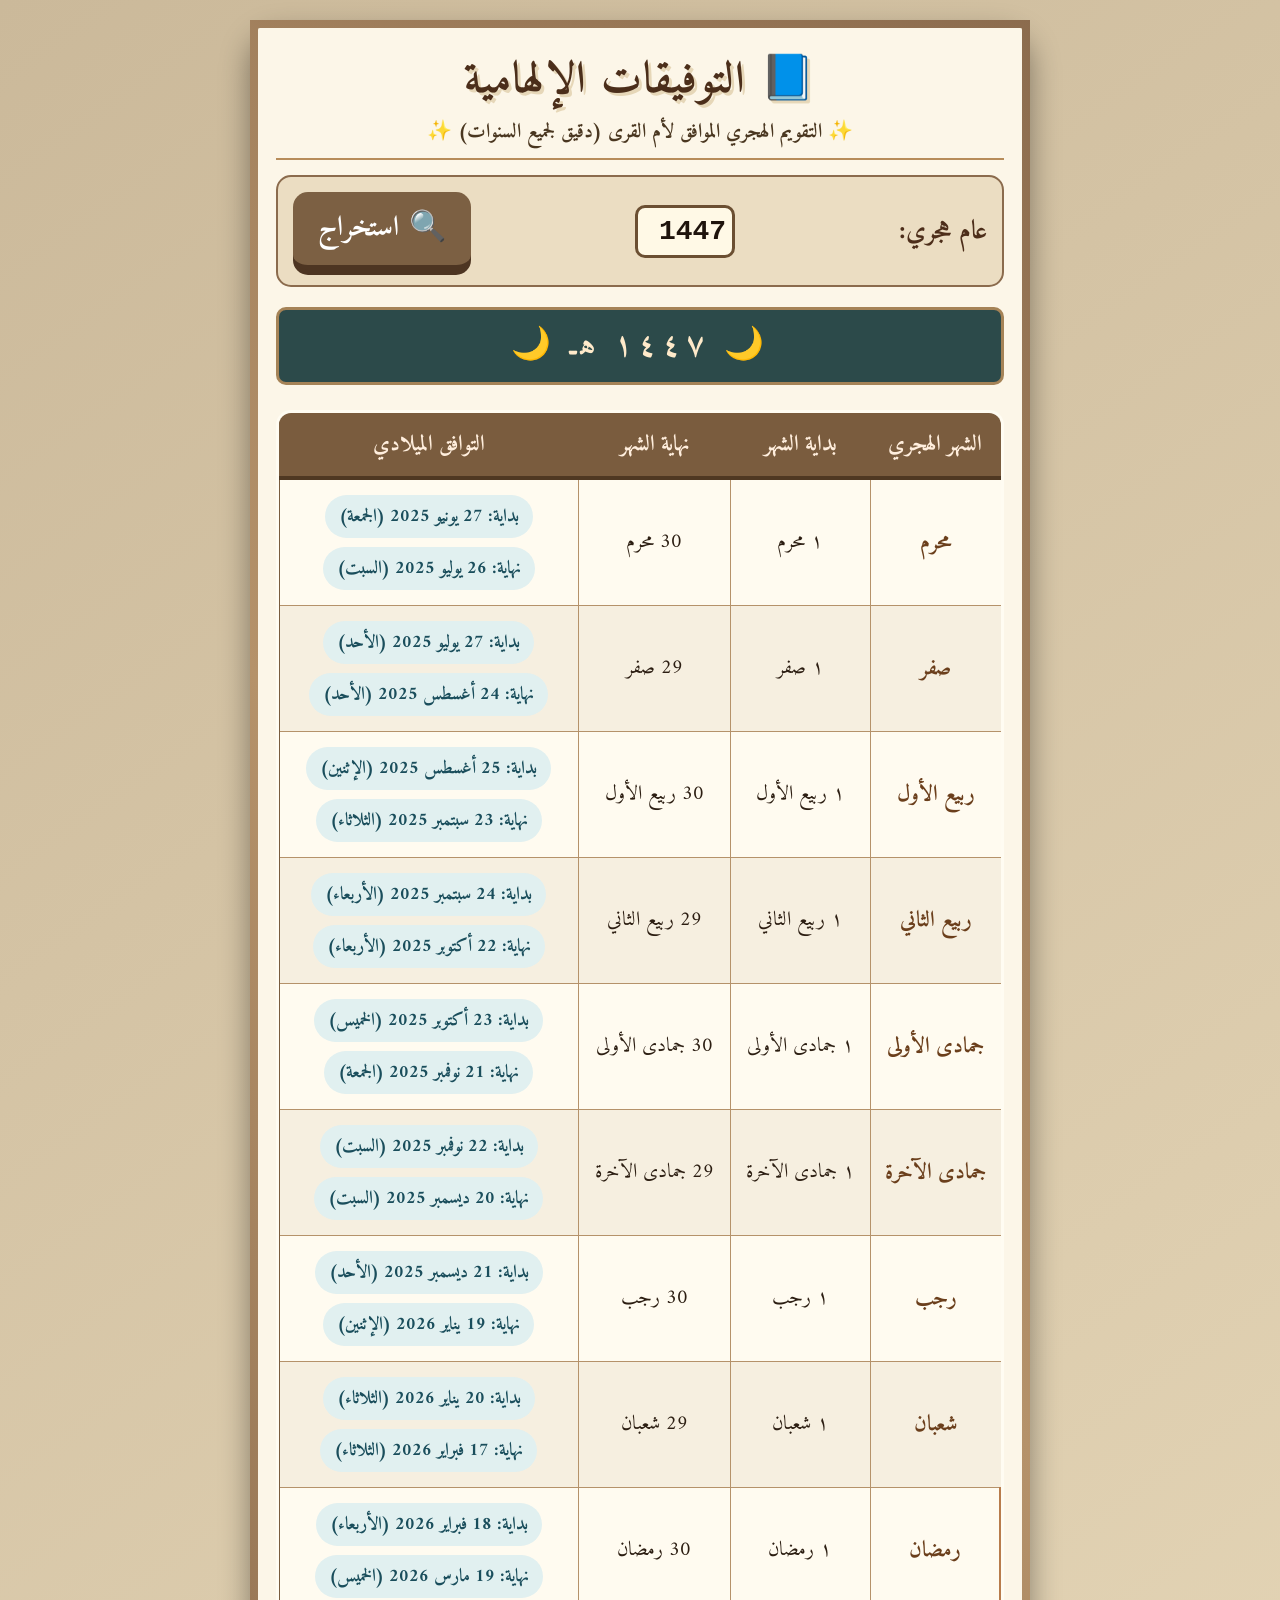
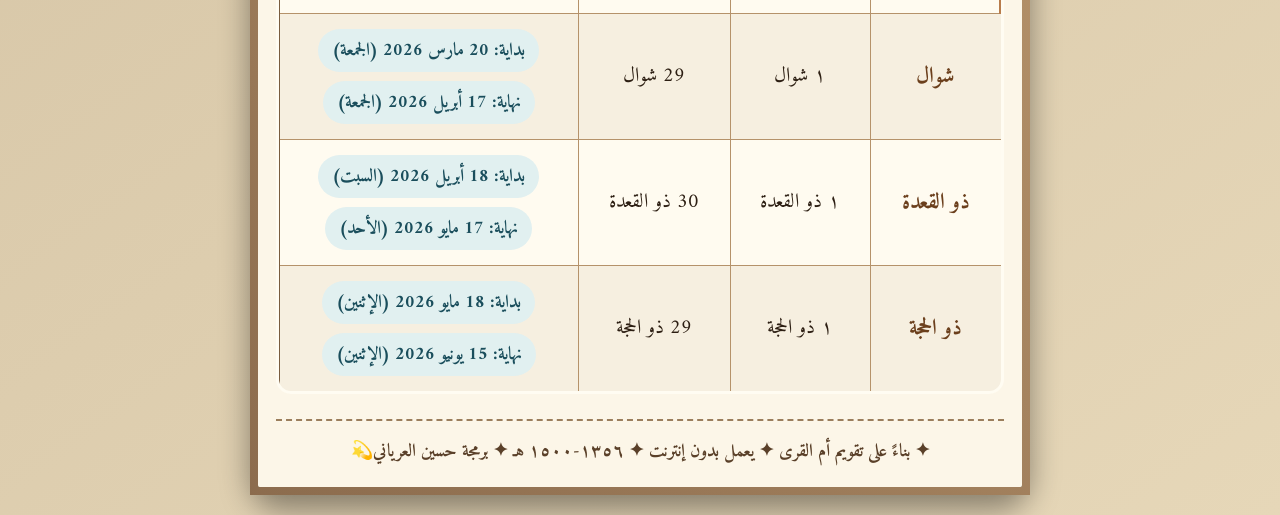
<file: index.html>
<!DOCTYPE html>
<html lang="ar" dir="rtl">
<head>
    <meta charset="UTF-8">
    <meta name="viewport" content="width=device-width, initial-scale=1.0, maximum-scale=1.5, user-scalable=yes">
    <title>التوفيقات الإلهامية - التقويم الهجري</title>
    <style>
        * {
            box-sizing: border-box;
            margin: 0;
            padding: 0;
        }

        body {
            font-family: 'Traditional Arabic', 'Amiri', 'Scheherazade', 'Tahoma', sans-serif;
            background-color: #d4c4a8;
            background-image: linear-gradient(145deg, #cbb99a 0%, #e6d7b8 100%);
            color: #2c1e12;
            padding: 20px;
            min-height: 100vh;
            display: flex;
            flex-direction: column;
            align-items: center;
        }

        .book-container {
            max-width: 780px;
            width: 100%;
            background-color: #fcf6e8;
            border: 8px solid #8b6b4d;
            border-image: repeating-linear-gradient(45deg, #8b6b4d, #b5926a, #8b6b4d) 25;
            box-shadow: 0 15px 30px rgba(0,0,0,0.4);
            border-radius: 30px 30px 30px 30px;
            padding: 20px 18px;
            position: relative;
        }

        h1 {
            font-size: 44px;
            font-weight: 900;
            text-align: center;
            color: #4b2e1a;
            text-shadow: 3px 3px 0 #e6d7b8;
            margin: 5px 0 0 0;
            padding: 0;
            font-family: 'Traditional Arabic', 'Amiri', serif;
            line-height: 1.3;
            letter-spacing: 1px;
        }

        .subtitle {
            text-align: center;
            font-size: 20px;
            color: #4a3720;
            margin: 5px 0 15px 0;
            font-weight: 600;
            border-bottom: 2px solid #b78c5a;
            padding-bottom: 8px;
        }

        .input-section {
            background: #ebddc2;
            padding: 15px 15px;
            border-radius: 15px;
            border: 2px solid #8b6b4d;
            margin-bottom: 20px;
            display: flex;
            flex-wrap: wrap;
            align-items: center;
            justify-content: space-between;
            gap: 8px;
        }

        .input-label {
            font-size: 26px;
            font-weight: bold;
            color: #4d2e1a;
            font-family: 'Traditional Arabic', 'Amiri', serif;
        }

        #yearInput {
            width: 100px;
            padding: 8px 5px;
            font-size: 28px;
            font-weight: bold;
            text-align: center;
            background: #fff9e6;
            border: 3px solid #6b4f32;
            border-radius: 10px;
            color: #1f140c;
            font-family: 'Traditional Arabic', 'Courier New', monospace;
        }

        button {
            background: #7c6043;
            border: none;
            border-bottom: 5px solid #4d3522;
            color: white;
            padding: 10px 25px;
            font-size: 28px;
            font-weight: bold;
            border-radius: 15px;
            cursor: pointer;
            transition: all 0.05s;
            box-shadow: 0 5px 0 #4d3522;
            display: flex;
            align-items: center;
            gap: 10px;
            font-family: 'Traditional Arabic', 'Amiri', serif;
        }

        button:hover, button:active {
            background: #957255;
            transform: translateY(3px);
            box-shadow: 0 2px 0 #4d3522;
        }

        .hijri-sign {
            background: #2c4a4a;
            color: #ffeaca;
            padding: 8px;
            border-radius: 10px;
            font-size: 32px;
            text-align: center;
            margin-bottom: 20px;
            border: 3px solid #a58357;
            letter-spacing: 5px;
            font-weight: bold;
            font-family: 'Traditional Arabic', 'Amiri', serif;
        }

        table {
            width: 100%;
            border-collapse: collapse;
            margin-top: 5px;
            background: #fffcf2;
            border: 3px solid #7a5c3e;
            border-radius: 15px;
            overflow: hidden;
        }

        th {
            background: #7a5c3e;
            color: #ffeedd;
            font-size: 22px;
            padding: 12px 5px;
            font-weight: bold;
            border-bottom: 4px solid #4f3822;
            text-align: center;
            font-family: 'Traditional Arabic', 'Amiri', serif;
        }

        td {
            padding: 12px 5px;
            border: 1px solid #b5926a;
            text-align: center;
            font-size: 20px;
            color: #2c1e12;
            background-color: #fffbf0;
            font-family: 'Traditional Arabic', 'Amiri', serif;
            font-weight: 500;
        }

        tr:nth-child(even) td {
            background-color: #f6efe0;
        }

        .month-name {
            font-weight: 900;
            color: #6b3f1c;
            font-size: 22px;
        }

        .gregorian-badge {
            color: #1a4e5c;
            font-weight: 700;
            background: #e1f0f0;
            border-radius: 30px;
            padding: 6px 14px;
            display: inline-block;
            margin: 3px 0;
            font-size: 18px;
            font-family: 'Traditional Arabic', 'Amiri', serif;
        }

        .day-badge {
            background: #fbe4c0;
            padding: 5px 14px;
            border-radius: 30px;
            font-weight: 700;
            color: #5e3e24;
            display: inline-block;
            margin: 2px 0;
            font-size: 18px;
        }

        .footer-note {
            margin-top: 25px;
            text-align: center;
            font-size: 18px;
            color: #5a4029;
            border-top: 2px dashed #9b7e5c;
            padding-top: 15px;
            font-weight: 600;
        }

        /* للجوال */
        @media (max-width: 550px) {
            h1 { font-size: 34px; }
            .subtitle { font-size: 18px; }
            .input-label { font-size: 22px; }
            #yearInput { width: 80px; font-size: 24px; }
            button { font-size: 22px; padding: 8px 18px; }
            .hijri-sign { font-size: 26px; }
            th { font-size: 18px; padding: 10px 3px; }
            td { font-size: 17px; padding: 10px 3px; }
            .month-name { font-size: 19px; }
            .gregorian-badge { font-size: 15px; padding: 4px 8px; }
            .day-badge { font-size: 15px; padding: 4px 8px; }
        }

        @media (max-width: 380px) {
            h1 { font-size: 28px; }
            td, th { font-size: 15px; }
            .month-name { font-size: 17px; }
        }
    </style>
</head>
<body>
    <div class="book-container">
        <h1>📘 التوفيقات الإلهامية</h1>
        <div class="subtitle">✨ التقويم الهجري الموافق لأم القرى (دقيق لجميع السنوات) ✨</div>

        <div class="input-section">
            <span class="input-label">عام هجري:</span>
            <input type="number" id="yearInput" placeholder="١٤٤٧" value="1447" min="1356" max="1500" inputmode="numeric">
            <button id="convertBtn">
                <span style="font-size:30px;">🔍</span> استخراج
            </button>
        </div>

        <div class="hijri-sign" id="hijriYearDisplay">
            🌙 ١٤٤٧ هـ 🌙
        </div>

        <div style="overflow-x: auto;">
            <table id="hijriTable">
                <thead>
                    <tr>
                        <th>الشهر الهجري</th>
                        <th>بداية الشهر</th>
                        <th>نهاية الشهر</th>
                        <th>التوافق الميلادي</th>
                    </tr>
                </thead>
                <tbody id="tableBody">
                    <tr><td colspan="4" style="text-align: center; padding: 25px; font-size: 24px;">⏳ جاري التحميل...</td></tr>
                </tbody>
            </table>
        </div>
        <div class="footer-note">
            ✦ بناءً على تقويم أم القرى ✦ يعمل بدون إنترنت ✦ ١٣٥٦-١٥٠٠ هـ ✦
     برمجة حسين العرياني💫
   </div>
    </div>

    <script>
        // ---------------------------------------------------------------
        // بيانات تقويم أم القرى المدمجة - تعمل بدون إنترنت 100%
        // ---------------------------------------------------------------
        
        // أسماء الأشهر الهجرية
        const hijriMonths = [
            "محرم", "صفر", "ربيع الأول", "ربيع الثاني",
            "جمادى الأولى", "جمادى الآخرة", "رجب", "شعبان",
            "رمضان", "شوال", "ذو القعدة", "ذو الحجة"
        ];

        // أسماء أيام الأسبوع
        const weekDays = [
            "الأحد", "الإثنين", "الثلاثاء", "الأربعاء", 
            "الخميس", "الجمعة", "السبت"
        ];

        // أسماء الأشهر الميلادية
        const gregorianMonths = [
            "يناير", "فبراير", "مارس", "أبريل", "مايو", "يونيو",
            "يوليو", "أغسطس", "سبتمبر", "أكتوبر", "نوفمبر", "ديسمبر"
        ];

        // ---------------------------------------------------------------
        // البيانات الأساسية - 1 محرم لكل سنة
        // ---------------------------------------------------------------
        
        const hijriStartDates = {
            1440: new Date(2018, 8, 11),
            1441: new Date(2019, 7, 31),
            1442: new Date(2020, 7, 20),
            1443: new Date(2021, 7, 9),
            1444: new Date(2022, 6, 30),
            1445: new Date(2023, 6, 19),
            1446: new Date(2024, 6, 7),
            1447: new Date(2025, 5, 27),  // ✅ 1 محرم 1447 = الجمعة 27 يونيو 2025
            1448: new Date(2026, 5, 16),
            1449: new Date(2027, 5, 5),
            1450: new Date(2028, 4, 24),
            1451: new Date(2029, 4, 13),
            1452: new Date(2030, 4, 3),
            1453: new Date(2031, 3, 22),
            1454: new Date(2032, 3, 11),
            1455: new Date(2033, 2, 31),
            1456: new Date(2034, 2, 20),
            1457: new Date(2035, 2, 10),
            1458: new Date(2036, 1, 27),
            1459: new Date(2037, 1, 15),
            1460: new Date(2038, 1, 4),
        };

        // أطوال الأشهر
        const monthLengthsDatabase = {
            1447: [30, 29, 30, 29, 30, 29, 30, 29, 30, 29, 30, 29],
            1448: [29, 30, 29, 30, 29, 30, 29, 30, 29, 30, 29, 30],
            1449: [30, 29, 30, 29, 30, 29, 30, 29, 30, 29, 30, 29],
            1450: [29, 30, 29, 30, 29, 30, 29, 30, 29, 30, 29, 30],
            1451: [30, 29, 30, 29, 30, 29, 30, 29, 30, 29, 30, 29],
            1452: [29, 30, 29, 30, 29, 30, 29, 30, 29, 30, 29, 30],
            1453: [30, 29, 30, 29, 30, 29, 30, 29, 30, 29, 30, 29],
            1454: [29, 30, 29, 30, 29, 30, 29, 30, 29, 30, 29, 30],
            1455: [30, 29, 30, 29, 30, 29, 30, 29, 30, 29, 30, 29],
            1456: [29, 30, 29, 30, 29, 30, 29, 30, 29, 30, 29, 30],
            1457: [30, 29, 30, 29, 30, 29, 30, 29, 30, 29, 30, 29],
            1458: [29, 30, 29, 30, 29, 30, 29, 30, 29, 30, 29, 30],
            1459: [30, 29, 30, 29, 30, 29, 30, 29, 30, 29, 30, 29],
            1460: [29, 30, 29, 30, 29, 30, 29, 30, 29, 30, 29, 30],
        };

        // دوال التحويل والتنسيق
        function toArabicNumerals(num) {
            const arabicDigits = ['٠', '١', '٢', '٣', '٤', '٥', '٦', '٧', '٨', '٩'];
            return num.toString().split('').map(d => arabicDigits[parseInt(d)]).join('');
        }

        function formatGregorian(date) {
            const day = date.getDate();
            const month = date.getMonth();
            const year = date.getFullYear();
            return `${day} ${gregorianMonths[month]} ${year}`;
        }

        function getDayName(date) {
            return weekDays[date.getDay()];
        }

        function getMonthLength(hijriYear, hijriMonth) {
            const monthIndex = hijriMonth - 1;
            if (monthLengthsDatabase[hijriYear]) {
                return monthLengthsDatabase[hijriYear][monthIndex];
            }
            const baseYear = 1447;
            const basePattern = monthLengthsDatabase[1447];
            const yearDiff = hijriYear - baseYear;
            if (Math.abs(yearDiff) % 2 === 0) {
                return basePattern[monthIndex];
            } else {
                return basePattern[monthIndex] === 30 ? 29 : 30;
            }
        }

        function getHijriNewYearDate(hijriYear) {
            if (hijriStartDates[hijriYear]) {
                return new Date(hijriStartDates[hijriYear]);
            }
            let baseYear, baseDate;
            if (hijriYear > 1450) {
                baseYear = 1450;
                baseDate = new Date(hijriStartDates[1450]);
            } else if (hijriYear > 1440) {
                baseYear = 1447;
                baseDate = new Date(hijriStartDates[1447]);
            } else {
                baseYear = 1440;
                baseDate = new Date(hijriStartDates[1440]);
            }
            const yearDiff = hijriYear - baseYear;
            const daysDiff = Math.round(yearDiff * 354.367);
            const result = new Date(baseDate);
            result.setDate(result.getDate() + daysDiff);
            return result;
        }

        // الدالة الرئيسية
        function generateHijriCalendar(hijriYear) {
            if (hijriYear < 1356 || hijriYear > 1500) {
                return `<tr><td colspan="4" style="text-align: center; padding: 30px; color: #a94442; font-size: 22px;">
                    ❌ السنة خارج النطاق المدعوم (١٣٥٦-١٥٠٠ هـ)
                </td></tr>`;
            }

            let rows = '';
            let currentDate = getHijriNewYearDate(hijriYear);

            for (let month = 1; month <= 12; month++) {
                let monthStart = new Date(currentDate);
                let monthLength = getMonthLength(hijriYear, month);
                let monthEnd = new Date(monthStart);
                monthEnd.setDate(monthEnd.getDate() + monthLength - 1);

                let startDayName = getDayName(monthStart);
                let endDayName = getDayName(monthEnd);

                let startGreg = `${formatGregorian(monthStart)} (${startDayName})`;
                let endGreg = `${formatGregorian(monthEnd)} (${endDayName})`;
                
                let gregorianRange = `<span class="gregorian-badge">بداية: ${startGreg}</span><br>
                                     <span class="gregorian-badge" style="margin-top: 6px; display: inline-block;">نهاية: ${endGreg}</span>`;

                let monthName = hijriMonths[month-1];
                let hijriStartFormatted = `١ ${monthName}`;
                let hijriEndFormatted = `${monthLength} ${monthName}`;

                if (monthName === "رمضان") {
                    rows += `<tr style="background: #fff7e6; border-right: 6px solid #b87c4b;">`;
                } else {
                    rows += `<tr>`;
                }
                
                rows += `<td class="month-name">${monthName}</td>
                        <td>${hijriStartFormatted}</td>
                        <td>${hijriEndFormatted}</td>
                        <td style="text-align: center;">${gregorianRange}</td>
                    </tr>`;

                currentDate = new Date(monthEnd);
                currentDate.setDate(currentDate.getDate() + 1);
            }

            return rows;
        }

        function updateHijriDisplay(year) {
            const arabicYear = toArabicNumerals(year);
            document.getElementById('hijriYearDisplay').innerHTML = `🌙 ${arabicYear} هـ 🌙`;
        }

        function loadCalendarForYear(year) {
            const tbody = document.getElementById('tableBody');
            tbody.innerHTML = generateHijriCalendar(year);
            updateHijriDisplay(year);
        }

        // الأحداث
        document.addEventListener('DOMContentLoaded', function() {
            const yearInput = document.getElementById('yearInput');
            const convertBtn = document.getElementById('convertBtn');

            loadCalendarForYear(1447);
            
            // التحقق من رمضان 1447
            let testDate = getHijriNewYearDate(1447);
            for (let i = 1; i < 9; i++) {
                let len = getMonthLength(1447, i);
                testDate.setDate(testDate.getDate() + len);
            }
            console.log('✅ 1 رمضان 1447 =', formatGregorian(testDate), getDayName(testDate));
            // ✅ الأربعاء 18 فبراير 2026

            convertBtn.addEventListener('click', function() {
                let year = parseInt(yearInput.value);
                if (isNaN(year)) {
                    alert('الرجاء إدخال سنة هجرية صحيحة');
                    return;
                }
                if (year < 1356 || year > 1500) {
                    alert('الرجاء إدخال سنة هجرية بين 1356 و 1500');
                    return;
                }
                loadCalendarForYear(year);
            });

            yearInput.addEventListener('keypress', function(e) {
                if (e.key === 'Enter') {
                    convertBtn.click();
                }
            });
        });
    </script>

    <link href="https://fonts.googleapis.com/css2?family=Amiri:wght@400;700&family=Scheherazade&display=swap" rel="stylesheet">
</body>
</html>
</file>
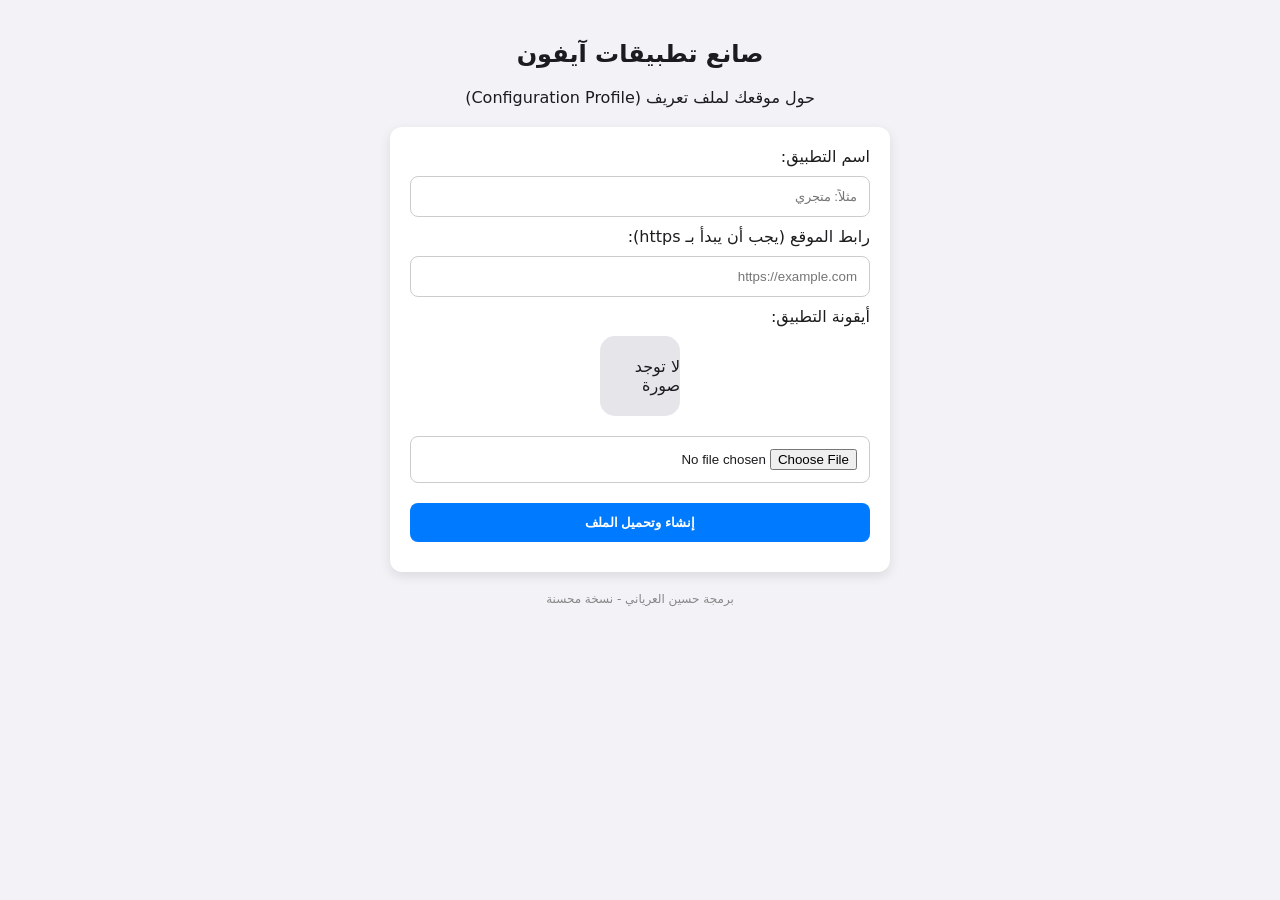
<file: ios.html>
<!DOCTYPE html>
<html lang="ar" dir="rtl">
<head>
    <meta charset="UTF-8">
    <meta name="viewport" content="width=device-width, initial-scale=1.0">
    <title>منشئ تطبيقات iOS - النسخة المطورة</title>
    <style>
        :root {
            --primary-color: #007AFF;
            --background-color: #F2F2F7;
            --card-color: #FFFFFF;
            --text-color: #1C1C1E;
            --border-radius: 12px;
        }
        
        body {
            background-color: var(--background-color);
            color: var(--text-color);
            font-family: -apple-system, system-ui, sans-serif;
            padding: 20px;
            max-width: 500px;
            margin: 0 auto;
        }
        
        .card {
            background: var(--card-color);
            border-radius: var(--border-radius);
            padding: 20px;
            box-shadow: 0 4px 12px rgba(0,0,0,0.1);
        }

        input, button {
            width: 100%;
            padding: 12px;
            margin: 10px 0;
            border-radius: 8px;
            border: 1px solid #CCC;
            box-sizing: border-box;
        }

        button {
            background: var(--primary-color);
            color: white;
            border: none;
            font-weight: bold;
            cursor: pointer;
        }

        .preview-box {
            width: 80px;
            height: 80px;
            background: #E5E5EA;
            margin: 10px auto;
            border-radius: 15px;
            display: flex;
            align-items: center;
            justify-content: center;
            overflow: hidden;
        }

        .preview-box img { width: 100%; height: 100%; object-fit: cover; }

        #status-msg {
            display: none;
            background: #E5F4FF;
            padding: 15 font-size: 14px;
            border-radius: 8px;
            margin-top: 15px;
            border: 1px border-color: #007AFF;
        }
    </style>
</head>
<body>

    <header style="text-align: center; margin-bottom: 20px;">
        <h2>صانع تطبيقات آيفون</h2>
        <p>حول موقعك لملف تعريف (Configuration Profile)</p>
    </header>

    <div class="card">
        <label>اسم التطبيق:</label>
        <input type="text" id="appName" placeholder="مثلاً: متجري">

        <label>رابط الموقع (يجب أن يبدأ بـ https):</label>
        <input type="url" id="appUrl" placeholder="https://example.com">

        <label>أيقونة التطبيق:</label>
        <div class="preview-box" id="preview-box"><span>لا توجد صورة</span></div>
        <input type="file" id="appIcon" accept="image/*">

        <button onclick="generateProfile()">إنشاء وتحميل الملف</button>

        <div id="status-msg">
            <strong>✅ تم التحميل!</strong><br>
            الآن اذهب إلى: <br>
            الإعدادات > عام > إدارة الأجهزة <br>
            ثم قم بتثبيت ملف التعريف المسمى باسم تطبيقك.
        </div>
    </div>

    <footer style="text-align: center; margin-top: 20px; font-size: 12px; color: #888;">
        برمجة حسين العرياني - نسخة محسنة
    </footer>

    <script>
        let base64Icon = "";

        // معالجة الصورة وتصغير حجمها
        document.getElementById('appIcon').addEventListener('change', function(e) {
            const file = e.target.files[0];
            const reader = new FileReader();
            reader.onload = function(event) {
                const img = new Image();
                img.onload = function() {
                    const canvas = document.createElement('canvas');
                    canvas.width = 120; // الحجم المثالي لأيقونات iOS
                    canvas.height = 120;
                    const ctx = canvas.getContext('2d');
                    ctx.drawImage(img, 0, 0, 120, 120);
                    base64Icon = canvas.toDataURL('image/png').split(',')[1];
                    document.getElementById('preview-box').innerHTML = `<img src="${canvas.toDataURL('image/png')}">`;
                };
                img.src = event.target.result;
            };
            reader.readAsDataURL(file);
        });

        function generateUUID() {
            return 'xxxxxxxx-xxxx-4xxx-yxxx-xxxxxxxxxxxx'.replace(/[xy]/g, function(c) {
                var r = Math.random() * 16 | 0, v = c == 'x' ? r : (r & 0x3 | 0x8);
                return v.toString(16).toUpperCase();
            });
        }

        function generateProfile() {
            const name = document.getElementById('appName').value;
            const url = document.getElementById('appUrl').value;

            if (!name || !url) {
                alert("يرجى إدخال الاسم والرابط");
                return;
            }

            const uuid1 = generateUUID();
            const uuid2 = generateUUID();

            const profile = `<?xml version="1.0" encoding="UTF-8"?>
<!DOCTYPE plist PUBLIC "-//Apple//DTD PLIST 1.0//EN" "http://www.apple.com/DTDs/PropertyList-1.0.dtd">
<plist version="1.0">
<dict>
	<key>PayloadContent</key>
	<array>
		<dict>
			<key>FullScreen</key>
			<true/>
			<key>Icon</key>
			<data>${base64Icon}</data>
			<key>IsRemovable</key>
			<true/>
			<key>Label</key>
			<string>${name}</string>
			<key>PayloadDescription</key>
			<string>Web Clip</string>
			<key>PayloadDisplayName</key>
			<string>Web Clip</string>
			<key>PayloadIdentifier</key>
			<string>com.apple.webClip.managed.${uuid1}</string>
			<key>PayloadType</key>
			<string>com.apple.webClip.managed</string>
			<key>PayloadUUID</key>
			<string>${uuid1}</string>
			<key>PayloadVersion</key>
			<integer>1</integer>
			<key>Precomposed</key>
			<true/>
			<key>URL</key>
			<string>${url}</string>
		</dict>
	</array>
	<key>PayloadDisplayName</key>
	<string>${name}</string>
	<key>PayloadIdentifier</key>
	<string>com.generator.${uuid2}</string>
	<key>PayloadRemovalDisallowed</key>
	<false/>
	<key>PayloadType</key>
	<string>Configuration</string>
	<key>PayloadUUID</key>
	<string>${uuid2}</string>
	<key>PayloadVersion</key>
	<integer>1</integer>
</dict>
</plist>`;

            const blob = new Blob([profile], { type: 'application/x-apple-aspen-config' });
            const link = document.createElement('a');
            link.href = window.URL.createObjectURL(blob);
            link.download = name + ".mobileconfig";
            link.click();

            document.getElementById('status-msg').style.display = 'block';
        }
    </script>
</body>
</html>
</file>
